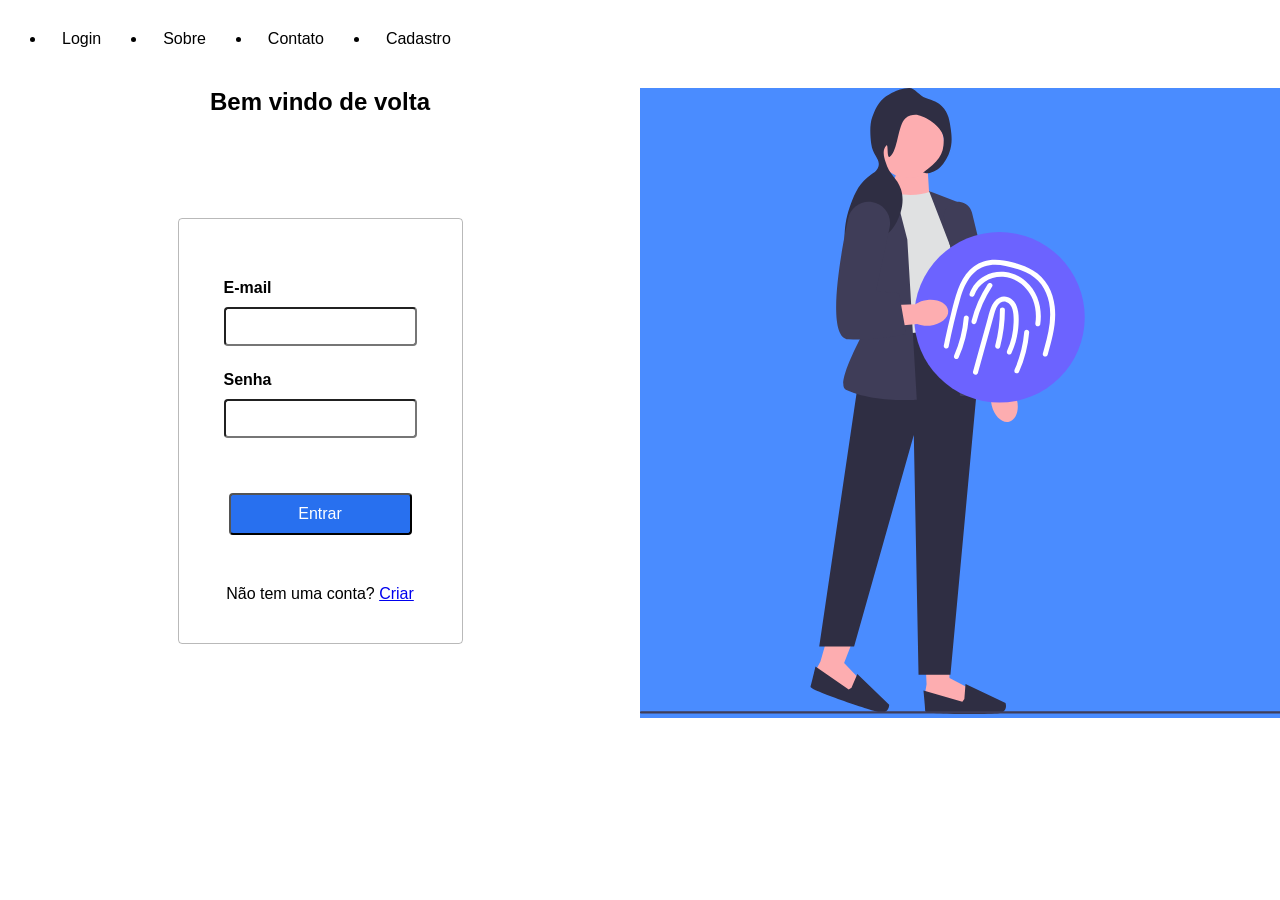
<file: 09_05/index.html>
<!DOCTYPE html>
<html lang="pt-br">
<head>
    <meta charset="UTF-8">
    <meta name="viewport" content="width=device-width, initial-scale=1.0">
    <title>Teste DevMenthors</title>
    <link rel="stylesheet" href="style.css">
</head>
<body>
    <header>
        <nav>
           <li><a href="#">Login</a></li>
           <li><a href="#">Sobre</a></li>
           <li><a href="#">Contato</a></li>
           <li><a href="cadastro.html">Cadastro</a></li>

        </nav>
    </header>
    <section>
        <div class="formulario">
        <h1>Bem vindo de volta</h1>
            <form action="">
                <div class="container">
                    <label >E-mail</label>
                    <input type="email" id="email" >
                    <label >Senha</label>
                    <input type="password" id="password">
                    <button type="submit">Entrar</button>
                    <p>Não tem uma conta? <a href="#">Criar</a></p>
                </div>
            </form>
            
        </div>
        <aside>
            <img src="imagem/D1es98pKLVeE3SC.svg" alt="login">
        </aside>
    </section>
    
</body>
</html>
</file>
<file: 09_05/style.css>
* {
    margin: 0;
    padding: 0;
}

body {
    font-family: Arial, Helvetica, sans-serif;
}

nav {
    display: flex;
    text-align: right;
    margin: 10px;
    padding: 10px 10px 20px;
}

nav  a, li {
    color: black;
    text-decoration: none;
    padding: 10px;
}

section {
    display: flex;
    
}
.formulario {
    width: 50%;

}

.container {
    display: flex;
    flex-direction: column;
    border: 1px solid rgba(0, 0, 0, 0.274);
    border-radius: 4px;
    margin: 20px;
    padding: 40px;
}

h1 {
    text-align: center;
}

form {
    display: flex;
    flex-direction: column;
    height: 100%;
    justify-content: center;
    align-items: center;  
    gap: 20px;  
}

label {
    font-weight: bold;
    margin-top: 15px;
    padding: 5px;
}

input {
    margin: 5px;
    padding: 10px;
    border-radius: 4px;
}

button {
    margin: 10px;
    margin-top: 50px;
    padding: 10px;
    font-size: medium;
    color: white;
    border-radius: 4px;
    background-color: #2870EF;
}

aside {
    width: 50%;
    background-color: #4A8CFF;
}

p {
    margin-top: 40px;
    text-align: center;
}
</file>
